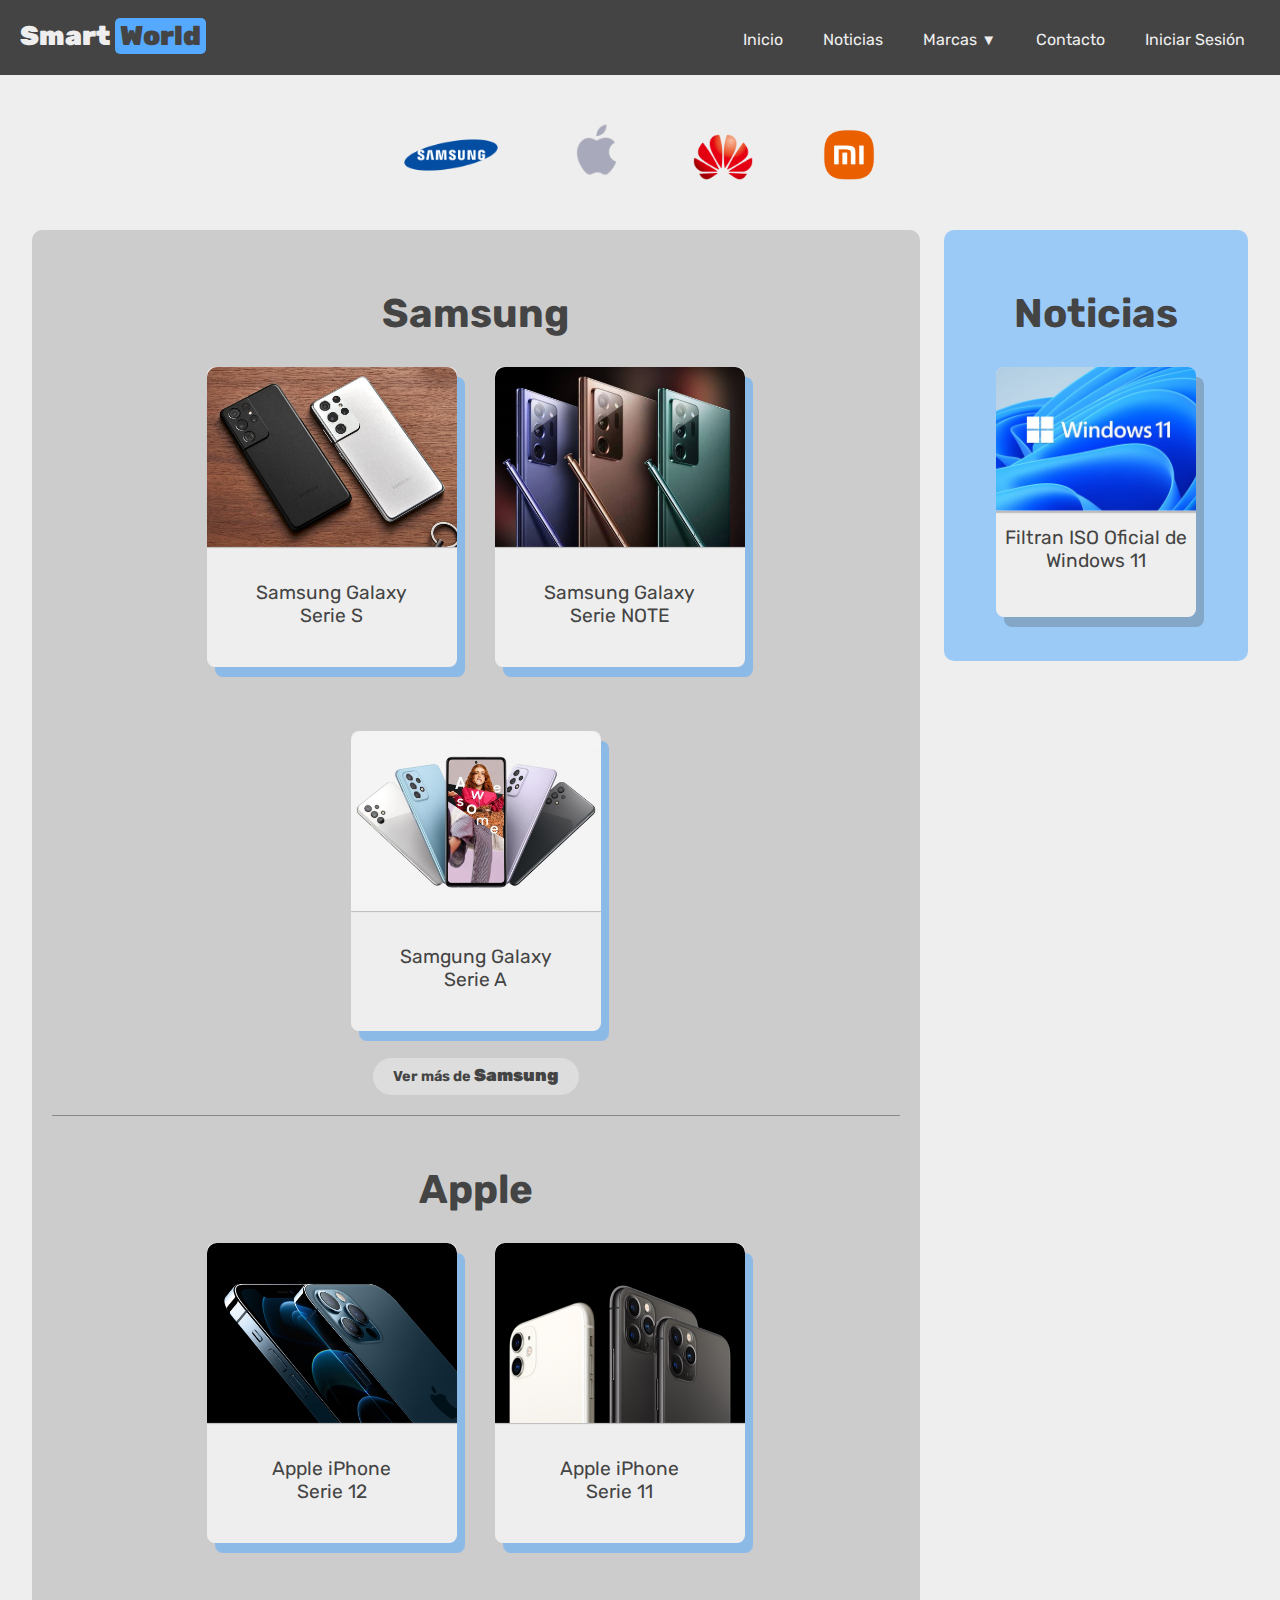
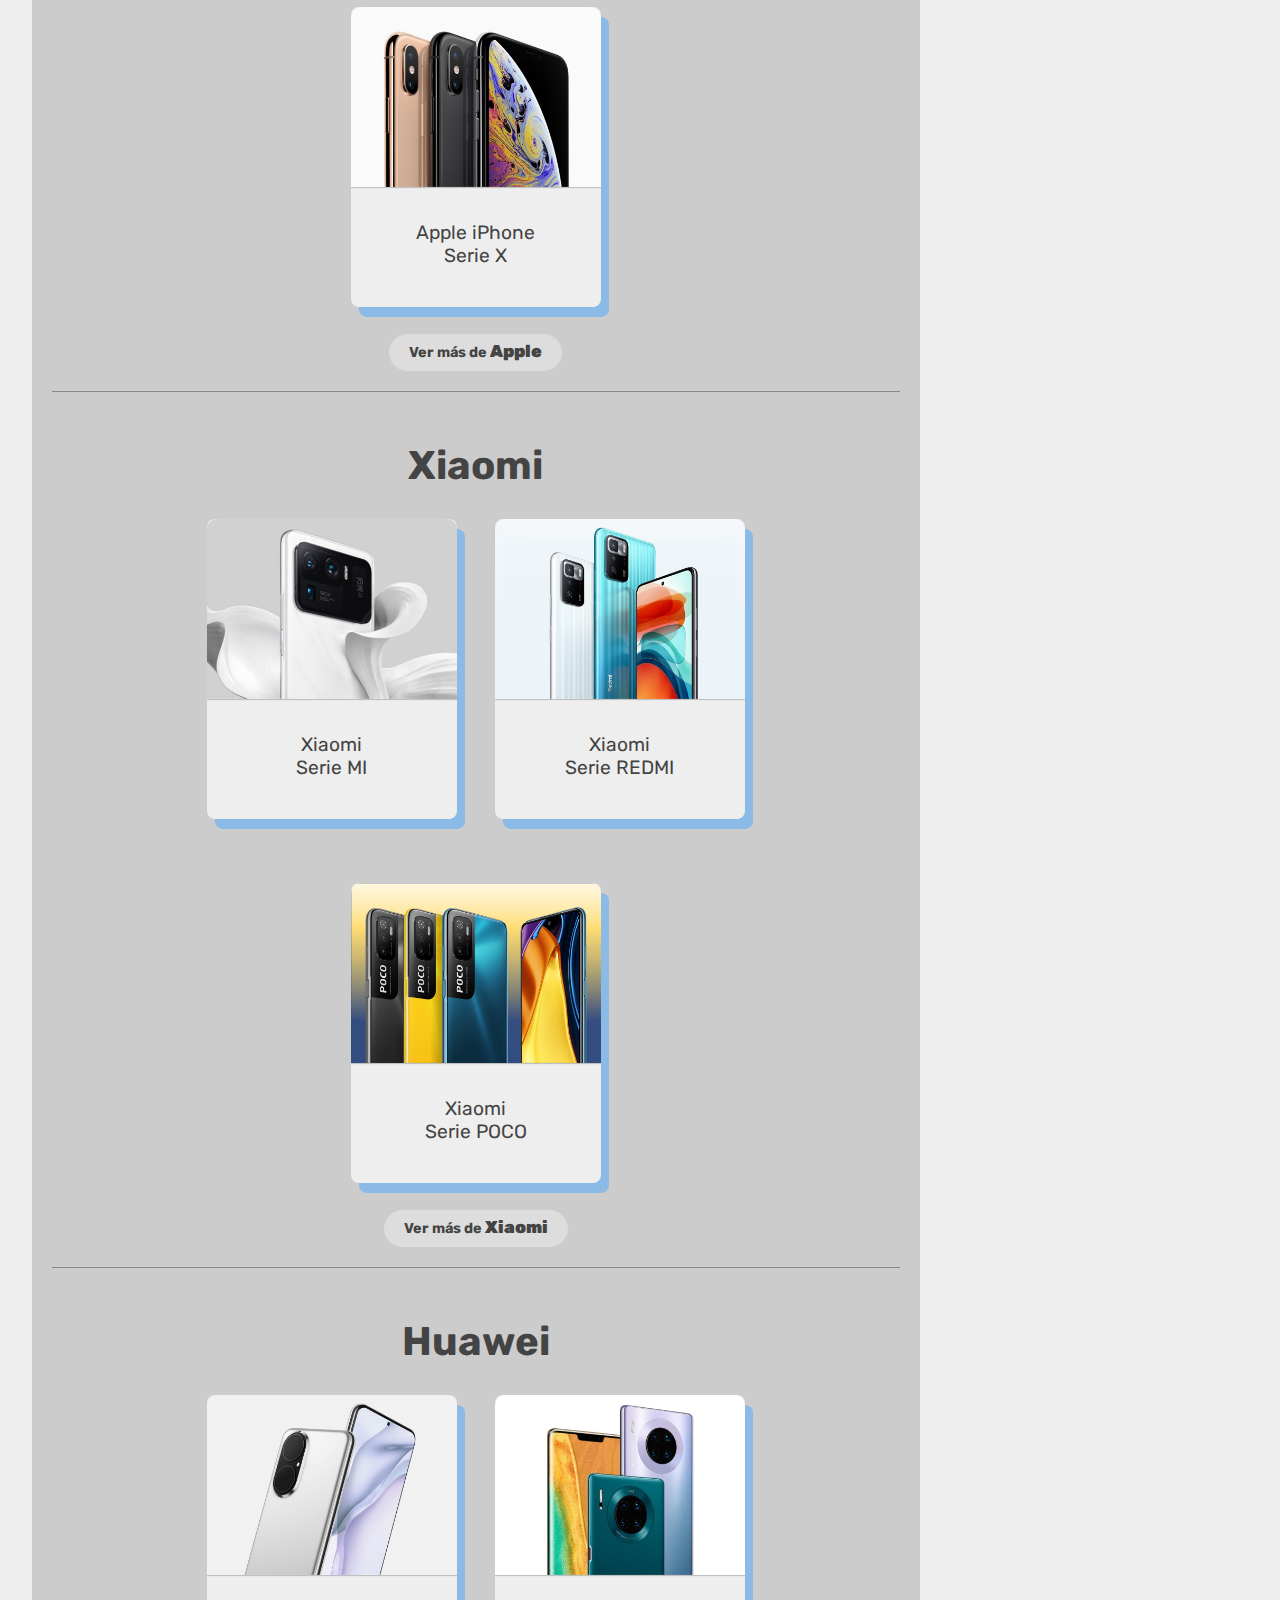
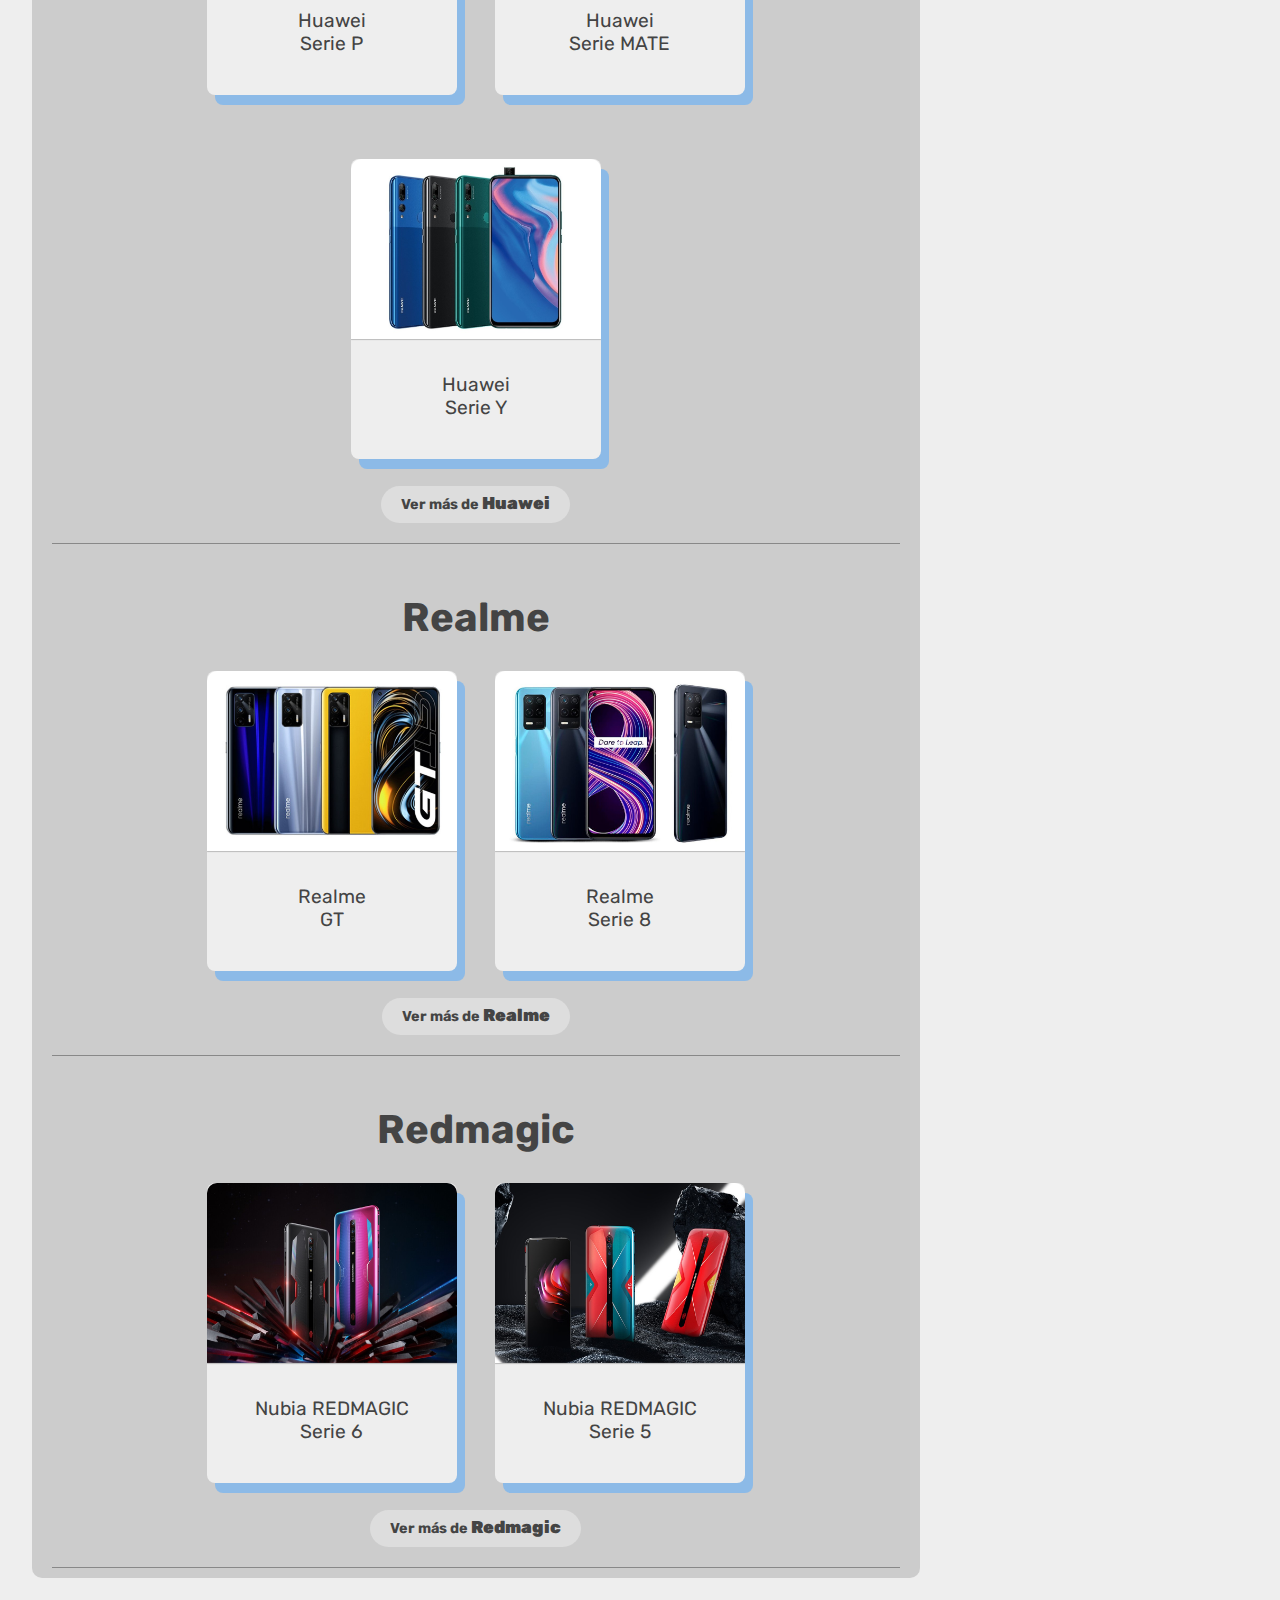
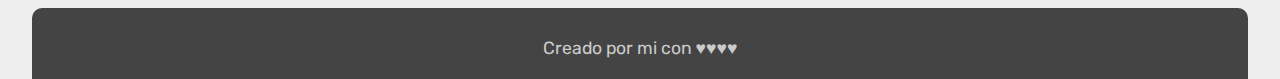
<file: inedx.html>
<!DOCTYPE html>
<html lang="en">
<head>
    <meta charset="UTF-8">
    <meta http-equiv="X-UA-Compatible" content="IE=edge">
    <meta name="viewport" content="width=device-width, initial-scale=1.0">
    <link rel="stylesheet" type="text/css" href="css/styles.css">
    <link rel="preconnect" href="https://fonts.googleapis.com">
    <link rel="preconnect" href="https://fonts.gstatic.com" crossorigin>
    <link href="https://fonts.googleapis.com/css2?family=Rubik&display=swap" rel="stylesheet">

    <title>Smart World</title>
</head>
<body>
    <navbar>
        <nav>
            <span class="nav-logo">Smart <b>World</b></span>
            <span></span>
            <ul class="nav-menu">
                <li><a class="nav-menu__a" href="#">Inicio</a></li>
                <li><a class="nav-menu__a" href="#">Noticias</a></li>
                <li class="nav-menu__brands"><a href="#">Marcas <b style="font-size: 15px;">▼</b></a>
                    <ul class="nav-menu__brands-sub">
                        <li><a href="#">Samsung</a></li>
                        <li><a href="#">Apple</a></li>
                        <li><a href="#">Xiaomi</a></li>
                        <li><a href="#">Realme</a></li>
                        <li><a href="#">Redmagic</a></li>
                        <li><a href="#">Huawei</a></li>
                    </ul>
                </li>
                <li><a class="nav-menu__a" href="#">Contacto</a></li>
                <li><a class="nav-menu__login" href="#">Iniciar Sesión</a></li>
            </ul>
        </nav>
    </navbar>
    
    <div class="header">
        <img class="header__img" id="s-logo" src="lib/resources/S/S-LOGO.png">
        <img class="header__img" src="lib/resources/A/A-LOGO.png">
        <img class="header__img" src="lib/resources/H/H-LOGO.png">
        <img class="header__img" src="lib/resources/X/X-LOGO.png">
    </div>

    <article class="main">
        <div class="main-content">
            <section class="main-content-section">
                <h2>Samsung</h2>
                <a href="#" class="main-content-section__card">
                    <img src="lib/resources/S/SG-S.jpg" alt="Samsung">
                    <span>Samsung Galaxy <br> Serie S</span>
                </a>
                <a href="#" class="main-content-section__card">
                    <img src="lib/resources/S/SG-N.jpg" alt="Samsung">
                    <span>Samsung Galaxy <br> Serie NOTE</span>
                </a>
                <a href="#" class="main-content-section__card">
                    <img src="lib/resources/S/SG-A.jpg" alt="Samsung">
                    <span>Samgung Galaxy <br> Serie A</span>
                </a>
                <div><a href="#">Ver más de <b>Samsung</b></a></div>
            </section>
            
            <section class="main-content-section">
                <h2>Apple</h2>
                <a href="#" class="main-content-section__card">
                    <img src="lib/resources/A/A-iP12.jpg" alt="Apple">
                    <span>Apple iPhone <br> Serie 12</span>
                </a>
                <a href="#" class="main-content-section__card">
                    <img src="lib/resources/A/A-iP11.jpg" alt="Apple">
                    <span>Apple iPhone <br> Serie 11</span>
                </a>
                <a href="#" class="main-content-section__card">
                    <img src="lib/resources/A/A-iPX.jpg" alt="Apple">
                    <span>Apple iPhone <br> Serie X</span>
                </a>

                <div><a href="#">Ver más de <b>Apple</b></a></div>
            </section>
            
            <section class="main-content-section">
                <h2>Xiaomi</h2>
                <a href="#" class="main-content-section__card">
                    <img src="lib/resources/X/X-MI.jpg" alt="Xiaomi">
                    <span>Xiaomi <br> Serie MI</span>
                </a>
                <a href="#" class="main-content-section__card">
                    <img src="lib/resources/X/X-REDMI.jpg" alt="Xiaomi">
                    <span>Xiaomi <br> Serie REDMI</span>
                </a>
                <a href="#" class="main-content-section__card">
                    <img src="lib/resources/X/X-POCO.jpg" alt="Xiaomi">
                    <span>Xiaomi <br> Serie POCO</span>
                </a>

                <div><a href="#">Ver más de <b>Xiaomi</b></a></div>
            </section>

            <section class="main-content-section">
                <h2>Huawei</h2>
                <a href="#" class="main-content-section__card">
                    <img src="lib/resources/H/H-P.jpg" alt="Huawei">
                    <span>Huawei <br> Serie P</span>
                </a>
                <a href="#" class="main-content-section__card">
                    <img src="lib/resources/H/H-M.jpg" alt="Huawei">
                    <span>Huawei <br> Serie MATE</span>
                </a>
                <a href="#" class="main-content-section__card">
                    <img src="lib/resources/H/H-Y.jpg" alt="Huawei">
                    <span>Huawei <br> Serie Y</span>
                </a>

                <div><a href="#">Ver más de <b>Huawei</b></a></div>
            </section>

            <section class="main-content-section">
                <h2>Realme</h2>
                <a href="#" class="main-content-section__card">
                    <img src="lib/resources/R/R-GT.JPG" alt="Realme">
                    <span>Realme <br> GT</span>
                </a>
                <a href="#" class="main-content-section__card">
                    <img src="lib/resources/R/R-8.jpg" alt="Realme">
                    <span>Realme <br> Serie 8</span>
                </a>

                <div><a href="#">Ver más de <b>Realme</b></a></div>
            </section>
            
            <section class="main-content-section">
                <h2>Redmagic</h2>
                <a href="#" class="main-content-section__card">
                    <img src="lib/resources/RM/RM-6.jpg" alt="Redmagic">
                    <span>Nubia REDMAGIC <br> Serie 6</span>
                </a>
                <a href="#" class="main-content-section__card">
                    <img src="lib/resources/RM/RM-5.jpg" alt="Redmagic">
                    <span>Nubia REDMAGIC <br> Serie 5</span>
                </a>

                <div><a href="#">Ver más de <b>Redmagic</b></a></div>
            </section>
        </div>
        <!-- MAIN CONTENT -->




        <!-- ASIDE -->
        
        <aside class="main-aside">
            <h2>Noticias</h2>
            <a href="#" class="main-aside__card">
                <img src="lib/resources/NEWS/ISO-Win11-Oficial-filtrada.jpg" alt="Huawei">
                <span>Filtran ISO Oficial de Windows 11</span>
            </a>
        </aside>

    </article>

    <footer>
        <span>Creado por mi con ♥♥♥♥</span>
    </footer>

</body>
</html>
</file>
<file: css/styles.css>
* {
    margin: 0;
    padding: 0;
    box-sizing: border-box;
    font-family: 'Rubik', sans-serif;
    outline: none;
}
body {
    background: #eee;
    margin-top: 80px;
}



/* NAVBAR */
navbar nav {
    background: #444;
    position: fixed;
    top: 0px;
    z-index: 1;
    width: 100vw;
}
.nav-logo {
    font-weight: 900;
    font-size: 1.7em;
    color: #eee;
    display: inline-block;
    margin: 20px 0 20px 20px;
}
.nav-logo b {
    background: #5af;
    color: #444;
    font-weight: bolder;
    padding: 2px 5px;
    border-radius: 5px;
}
ul {
    list-style: none;
}
.nav-menu {
    float: right;
    margin: 20px 15px 20px 0;
    height: 35px;
}
.nav-menu > li > a {
    color: #eee;
    text-decoration: none;
    display: block;
    padding: 10px 20px;
    border-radius: 5px;
}
.nav-menu li a:hover {
    background: #777;
}
.nav-menu > li {
    float: left;
}
.nav-menu__brands > a {
    margin-bottom: 1em;
}
.nav-menu__brands-sub li a {
    display: none;
    color: #eee;
    text-decoration: none;
    background: #444;
    padding: 15px;
}
.nav-menu__brands-sub li a:hover {
    background: #777;
}
.nav-menu__brands:hover > .nav-menu__brands-sub li a {
    display: block;
}
@media screen and (max-width: 821px) {
    .nav-menu li {
        margin-left: .8em;
        margin-right: .8em;
        transition: 200ms;
    }
}
@media screen and (max-width: 821px) {
    .nav-menu {
        display: none;
    }
    .main-aside {
        position: relative;
        display: none;
    }
    .main-content {
        display: block;
        width: 100%;
    }
}
/* NAVBAR */



/* HEADER */
.header {
    width: 95vw;
    text-align: center;
    background: none;
    margin: auto;
    padding: 40px 0;
    color: #444;
    font-size: 1.2em;
}
.header__img {
    width:60px;
    margin: 0 2.5% 0 2.5%;
    transition: all ease .3s;
}
.header #s-logo {
    width: 100px;
}
@media screen and (max-width: 300px) {
    .header #s-logo {
        width: 70px;
    }
    .header__img {
        margin: 0;
    }
}
/* HEADER */



/* MAIN CONTENT */
.main {
    width: 95vw;
    margin: auto;
    margin-bottom: 30px;
    margin-top: 5px;
}
.main-content {
    display: inline-block;
    background: #ccc;
    width: 73%;
    color: #444;
    transition: .5s;
}
.main-content, .main-aside {
    height: auto;
    text-align: center;
    border-radius: 10px;
    padding: 10px 20px;
}
.main-content-section {
    padding-bottom: 30px;
    border-bottom: 1px solid #888;
}
.main-content-section h2, .main-aside h2 {
    font-size: 2.5em;
    margin-top: 50px;
}
.main-content-section > h2 > img {
    width: 50px;
}
.main-content-section > div > a {
    text-decoration: none;
    color: #444;
    font-size: .9em;
    font-weight: 700;
    background: #ddd;
    padding: 10px 20px;
    border-radius: 25px;
}
.main-content-section a b {
    color: #444;
    font-size: 1.2em;
}
.main-content-section > div > a:hover {
    border-left: 5px solid #5af;
    border-right: 5px solid #5af;
    transition: all ease .3s;
}
.main-content-section > div > a:hover > b {
    color: #5af;
    transition: all ease .3s;
}
.main-content-section__card, .main-aside__card {
    background: #eee;
    border-radius: 8px;
    color: #444;
    width: 250px;
    height: 300px;
    display: inline-block;
    margin: auto 2%;
    margin-top: 30px;
    margin-bottom: 30px;
    cursor: pointer;
    box-shadow: 8px 10px 0px #5af8;
    overflow: hidden;
    transition: 1s;
}
.main-aside__card {
    box-shadow:  8px 10px 0px #4444;
    width: 200px;
    height: 250px;
}
.main-content-section__card img, .main-aside__card img {
    -webkit-transition:all .9s ease; /* Safari y Chrome */
    -moz-transition:all .9s ease; /* Firefox */
    -o-transition:all .9s ease; /* IE 9 */
    -ms-transition:all .9s ease; /* Opera */
    width: auto;
    height: 60%;
    margin: auto;
    border-radius: 10px 10px 0 0;
    box-shadow: 0 1px 1px #bbb;
    transition: all .9s ease;
}
.main-aside__card img {
    height: 50%;
    transform: scale(1.3);
}
.main-content-section__card:hover img, .main-aside__card:hover img {
    -webkit-transform:scale(1.2);
    -moz-transform:scale(1.2);
    -ms-transform:scale(1.2);
    -o-transform:scale(1.2);
    transform:scale(1.2);
}
.main-content-section__card span, .main-aside__card span {
    display: inline-block;
    font-size: 1.2em;
    margin-top: 30px;
    padding: 0 5px 5px 5px;
}
.main-aside {
    background: #5af8;
    float: right;
    color: #444;
    width: 25%;
}
@media screen and (max-width: 280px){
    .main-content-section__card{
        width: 200px;
        height: 250px;
    }
}
@media screen and (max-width: 1060px) {
    .main-aside {
        display: none;
    }
    .main-content {
        display: block;
        width: 100%;
        transition: .5s;
    }
}
/* MAIN CONTENT */



/* MAIN ASIDE */

/* MAIN ASIDE */



/* FOOTER */
footer {
    width: 95vw;
    height: auto;
    margin: auto;
    background: #444;
    color: #ccc;
    font-size: 1.1em;
    border-radius: 10px 10px 0 0;
    padding: 30px 20px 20px 20px;
    text-align: center;
}
/* FOOTER */
</file>
